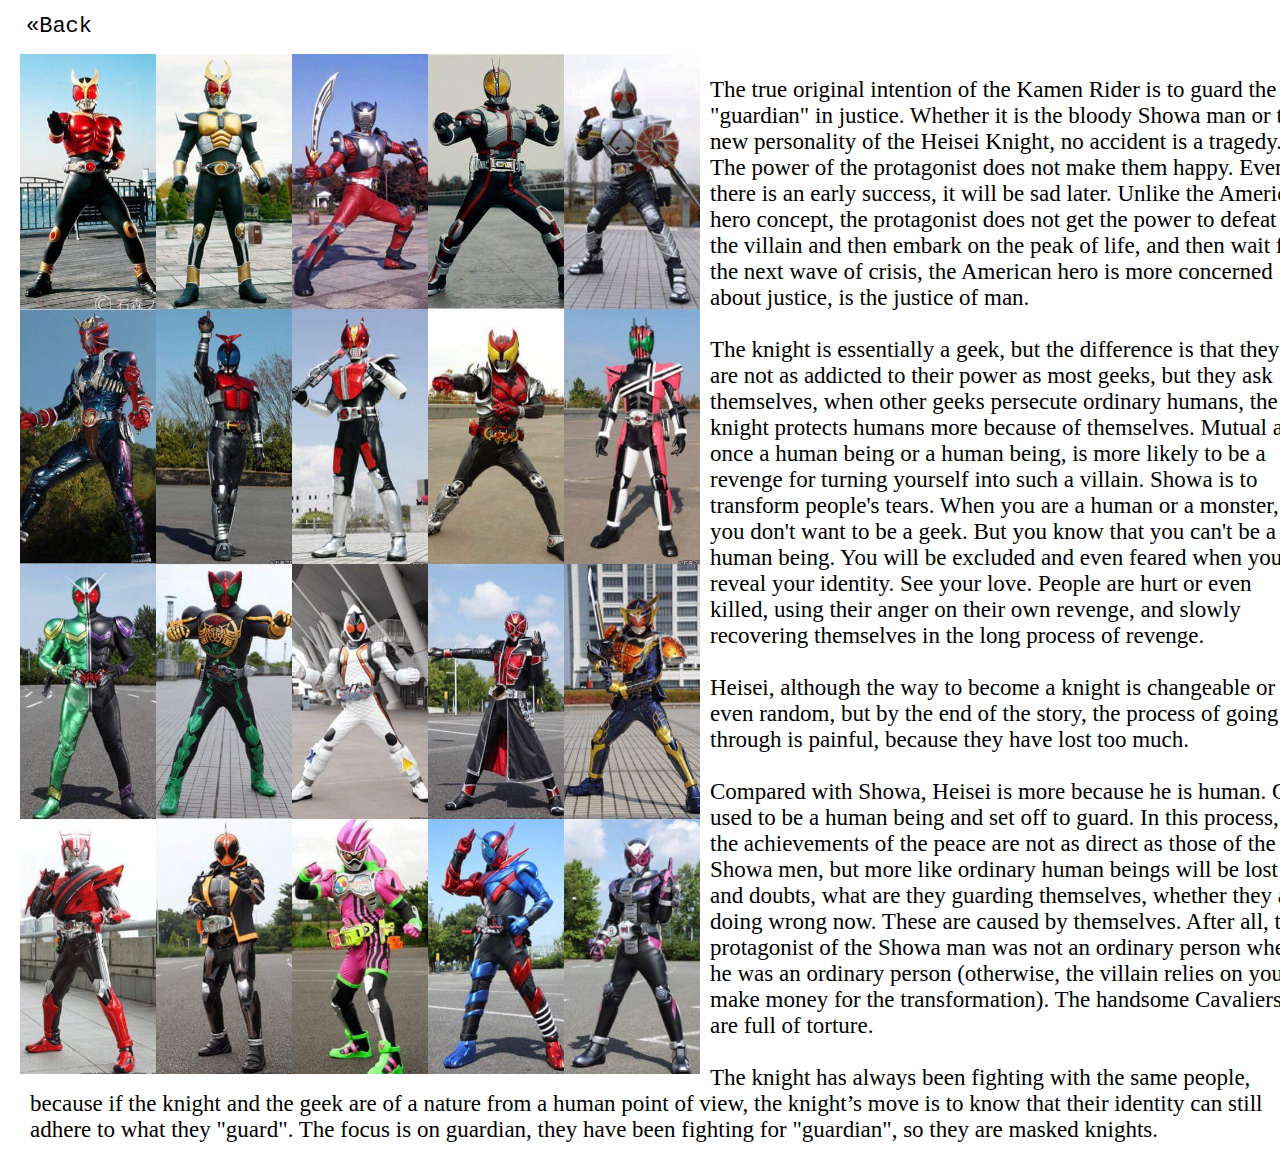
<file: kamen.html>
<html>

<head>
  
<link rel="stylesheet" href="stillsheet.css">
<title>Isaac Zhao's Personal Website</title>



</head>

<body marginheight="0px" marginwidth="0px">
  <div class="topnav2">

    <a href="hoBBy.html">&laquo;Back</a>

  </div>
<br>
<br>
<br>
<img src="screen-0.jpg" alt="Kamen1" style="float:left; width:680px; display:block; position:relative; left:20px;">
<div class="hobby">
<p style="position:relative; left:30px; right:0">

  The true original intention of the Kamen Rider is to guard the "guardian" in justice. Whether it is the bloody Showa man or the new personality of the Heisei Knight, no accident is a tragedy. The power of the protagonist does not make them happy. Even if there is an early success, it will be sad later. Unlike the American hero concept, the protagonist does not get the power to defeat the villain and then embark on the peak of life, and then wait for the next wave of crisis, the American hero is more concerned about justice, is the justice of man.<br><br>
The knight is essentially a geek, but the difference is that they are not as addicted to their power as most geeks, but they ask themselves, when other geeks persecute ordinary humans, the knight protects humans more because of themselves. Mutual aid, once a human being or a human being, is more likely to be a revenge for turning yourself into such a villain. Showa is to transform people's tears. When you are a human or a monster, you don't want to be a geek. But you know that you can't be a human being. You will be excluded and even feared when you reveal your identity. See your love. People are hurt or even killed, using their anger on their own revenge, and slowly recovering themselves in the long process of revenge.
<br><br>
Heisei, although the way to become a knight is changeable or even random, but by the end of the story, the process of going through is painful, because they have lost too much.<br><br>
Compared with Showa, Heisei is more because he is human. Or I used to be a human being and set off to guard. In this process, the achievements of the peace are not as direct as those of the Showa men, but more like ordinary human beings will be lost and doubts, what are they guarding themselves, whether they are doing wrong now. These are caused by themselves. After all, the protagonist of the Showa man was not an ordinary person when he was an ordinary person (otherwise, the villain relies on you to make money for the transformation). The handsome Cavaliers are full of torture.<br><br>
The knight has always been fighting with the same people, because if the knight and the geek are of a nature from a human point of view, the knight’s move is to know that their identity can still adhere to what they "guard". The focus is on guardian, they have been fighting for "guardian", so they are masked knights.</p>
</div>

</body>
</html>
</file>
<file: stillsheet.css>
.header {
	
	color: #ffffff;
	text-align: center;
	font-size:50px;
	font-family:sans-serif;
	padding: 203px;
	background-image:url("https://storage.googleapis.com/blogposts/post_thumbnail_cosmos.jpg");
}


  


.topnav a {
	float: left;
	display: block;
	color: #000000;
	text-align: center;
	padding: 14px 26px;
	text-decoration: none;
	font-size:22px;
	font-family:courier;
	transition:color .3s;
}

.topnav a:hover {
	color: #15afbd;
}

.topnav2 a {
	float: left;
	display: block;
	color: #000000;
	text-align: center;
	padding: 14px 26px;
	text-decoration: none;
	font-size:22px;
	font-family:courier;
	transition:color .3s;
}

.topnav2 a:hover {
	color: #fffb00;
  border-radius:12px;
  background-color:#bf0a0a;
}

.topright a {
	float: right;
	display: block;
	color: #000000;
	text-align: center;
	padding: 14px 26px;
	text-decoration: none;
	font-size:22px;
	font-family:courier;
}

.topright a:hover {
	color: #15afbd;
}

div.polaroid {
	width: 31.5%;
	background-color: #FFFFFF;
	box-shadow: 0 4px 8px 0 rgba(0,0,0,0.2), 0 6px 20px 0 rgba(0,0,0,0.19);
	margin-bottom: 25px;
	margin-right: 10px;
	margin-left: 10px;
	float: left;
}

.polaroid img {
	display: block;
	margin-left: auto;
	margin-right: auto;
}

.container {
	text-align: center;
	padding: 10px 20px;
}

.pagination {
  display: block;
}

.pagination a {
  color: black;
  float: left;
  padding: 8px 16px;
  text-decoration: none;
  transition: background-color .3s;
  transition: border-color .3s;
  font-size: 22px;
  border:2px solid black;
  border-radius:12px;
}

.pagination .active {
  background-color: #00ffdd;
  color: white;
  border: 1px solid #00ffdd;
  margin:-4px 0px;
}

.pagination .passive {
  background-color: #ffffff;
  color: black;
  border: 1px solid #ffffff;
  margin:-4px 0px;
}

.pagination a:hover:not(.active) {
  background-color: #ffffff;
 	border: 2px solid blue;
  border-radius: 12px;
  border-right:2px solid black;
  border-left:2px solid red;
 
}

.paginationr a {
  color: black;
  float: right;
  padding: 8px 16px;
  text-decoration: none;
  transition: background-color .3s;
  transition: border-color .3s;
  font-size: 22px;
  border:2px solid white;
  border-radius:12px;
}



.paginationr a:hover:not(.active) {
  background-color: #ffffff;
 	border: 2px solid blue;
  border-radius: 12px;
  border-right:2px solid black;
  border-left:2px solid red;
 
}

.paginationr .passive {
  background-color: #ffffff;
  color: black;
  border: 1px solid #ffffff;
  margin:0px 2px;
  margin:-4px 0px;
}

.br{
  color:#ffb700;
  background-color:000000;
  text-align: center;
  font-style:oblique;
  font-weight:bold;
  font-size:24px;
  margin: 0px;
}

.img {
  border-radius: 50%;
}

.column {
  float: left;
  width: 48.53%;
  padding: 10px;
  height:300px;
  color: #c6c2ff;
}

.pagenation a {
  color: black;
  float: left;
  padding: 8px 16px;
  text-decoration: none;
  transition: background-color .3s;
  transition: border-color .3s;
  font-size: 22px;
  border:2px solid black;
  border-radius:12px;
}

.pagenation .passive {
  background-color: #ffffff;
  color: black;
  border: 1px solid #ffffff;
  margin:-4px 0px;
}

.pagenation a:hover:not(.active) {
  background-color: #00ffdd;
 	color: white;
  border: 1px solid #00ffdd;
}




.containerF {
  position: relative;
  width: 50%;
}

.image {
  opacity: 1;
  display: block;
  width: 100%;
  height: auto;
  transition: .5s ease;
  backface-visibility: hidden;
}

.middle {
  transition: .5s ease;
  opacity: 0;
  position: absolute;
  top: 50%;
  left: 50%;
  transform: translate(-50%, -50%);
  -ms-transform: translate(-50%, -50%)
}

.containerF:hover .image {
  opacity: 0.3;
}

.containerF:hover .middle {
  opacity: 1;
}

.text {
  background-color: #fc0303;
  color: white;
  font-size: 16px;
  padding: 16px 32px;
}

.hobby {
  font-size:23px;
}
</file>
